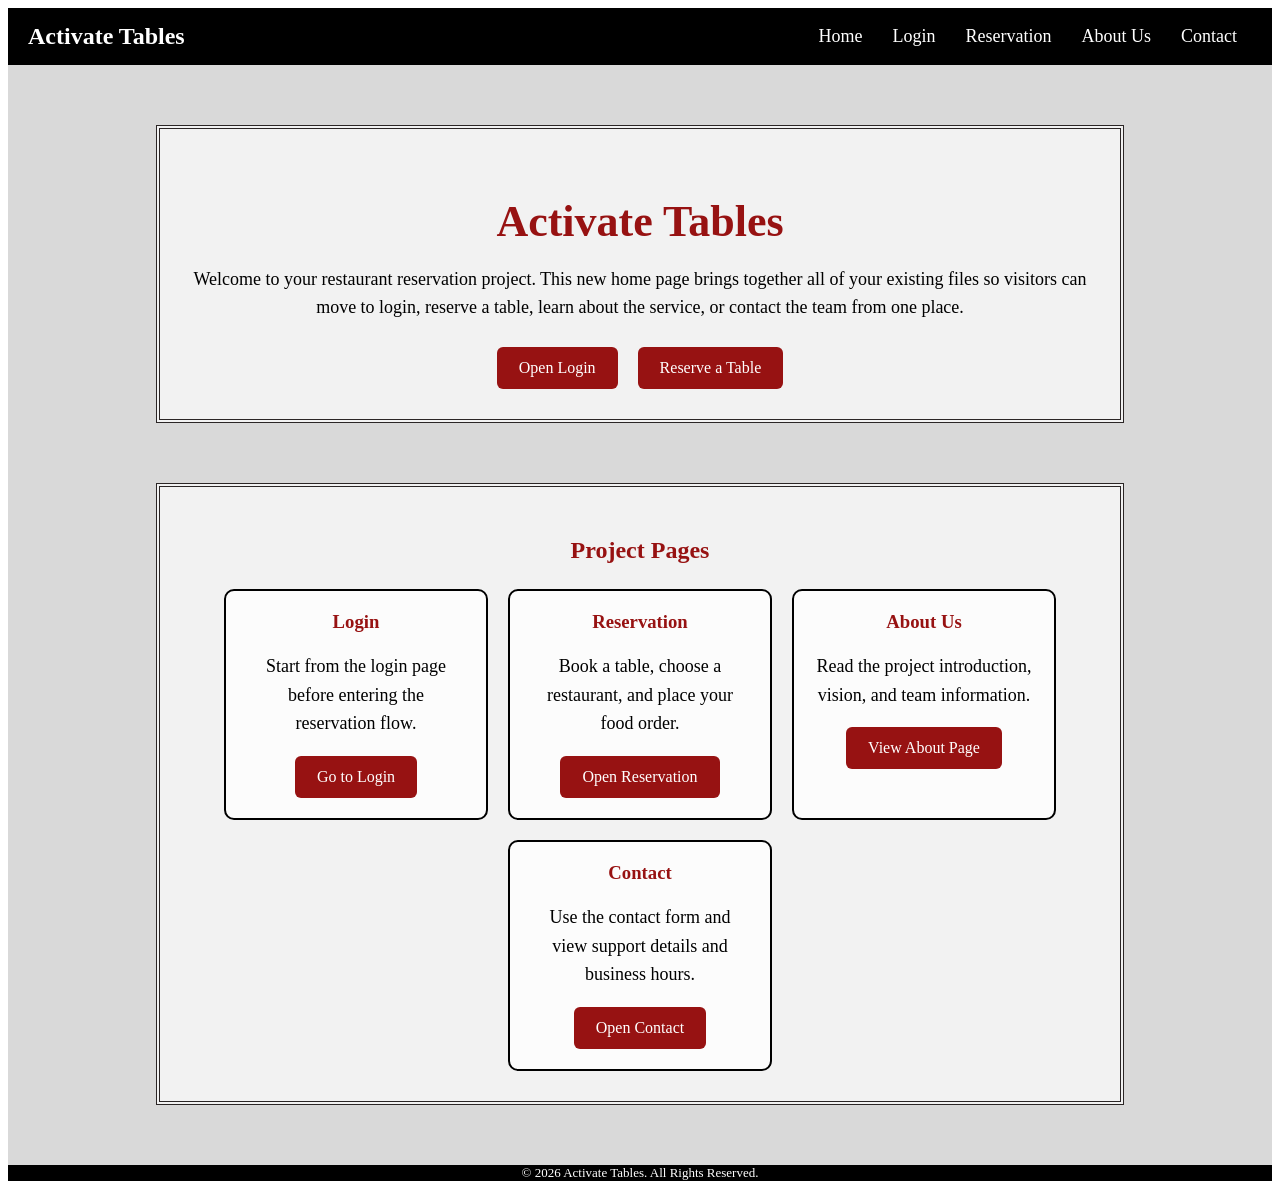
<file: index.html>
<!DOCTYPE html>
<html lang="en">
<head>
    <meta charset="UTF-8">
    <meta name="viewport" content="width=device-width, initial-scale=1.0">
    <title>Activate Tables | Home</title>
    <link rel="stylesheet" type="text/css" href="mstyles.css">
    <style>
        .hero,
        .pages-section {
            background-color: rgba(255, 255, 255, 0.65);
            width: 900px;
            max-width: calc(100% - 40px);
            margin: 60px auto;
            padding: 30px;
            border: 4px double #0c0606dd;
        }

        .hero {
            text-align: center;
        }

        .hero h1 {
            color: rgb(151, 18, 18);
            font-size: 44px;
            margin-bottom: 10px;
        }

        .hero p,
        .pages-section p {
            font-size: 18px;
            line-height: 1.6;
        }

        .cta-links,
        .page-grid {
            display: flex;
            flex-wrap: wrap;
            gap: 20px;
            justify-content: center;
            margin-top: 25px;
        }

        .cta-links a,
        .page-card a {
            display: inline-block;
            text-decoration: none;
            background-color: rgb(151, 18, 18);
            color: white;
            padding: 12px 22px;
            border-radius: 6px;
        }

        .page-card {
            background-color: rgba(255, 255, 255, 0.75);
            border: 2px solid #000;
            border-radius: 10px;
            width: 220px;
            padding: 20px;
            text-align: center;
        }

        .page-card h3 {
            margin-top: 0;
            color: rgb(151, 18, 18);
        }
    </style>
</head>
<body>
    <nav class="navbar">
        <div class="logo">Activate Tables</div>
        <ul class="nav-links">
            <li><a href="index.html">Home</a></li>
            <li><a href="login.html">Login</a></li>
            <li><a href="up2.html">Reservation</a></li>
            <li><a href="aboutus.html">About Us</a></li>
            <li><a href="contact.html">Contact</a></li>
        </ul>
    </nav>

    <section class="hero">
        <h1>Activate Tables</h1>
        <p>Welcome to your restaurant reservation project. This new home page brings together all of your existing files so visitors can move to login, reserve a table, learn about the service, or contact the team from one place.</p>
        <div class="cta-links">
            <a href="login.html">Open Login</a>
            <a href="up2.html">Reserve a Table</a>
        </div>
    </section>

    <section class="pages-section">
        <h2 style="text-align: center; color: rgb(151, 18, 18);">Project Pages</h2>
        <div class="page-grid">
            <div class="page-card">
                <h3>Login</h3>
                <p>Start from the login page before entering the reservation flow.</p>
                <a href="login.html">Go to Login</a>
            </div>
            <div class="page-card">
                <h3>Reservation</h3>
                <p>Book a table, choose a restaurant, and place your food order.</p>
                <a href="up2.html">Open Reservation</a>
            </div>
            <div class="page-card">
                <h3>About Us</h3>
                <p>Read the project introduction, vision, and team information.</p>
                <a href="aboutus.html">View About Page</a>
            </div>
            <div class="page-card">
                <h3>Contact</h3>
                <p>Use the contact form and view support details and business hours.</p>
                <a href="contact.html">Open Contact</a>
            </div>
        </div>
    </section>

    <footer class="footer">
        <p>&copy; 2026 Activate Tables. All Rights Reserved.</p>
    </footer>
</body>
</html>
</file>
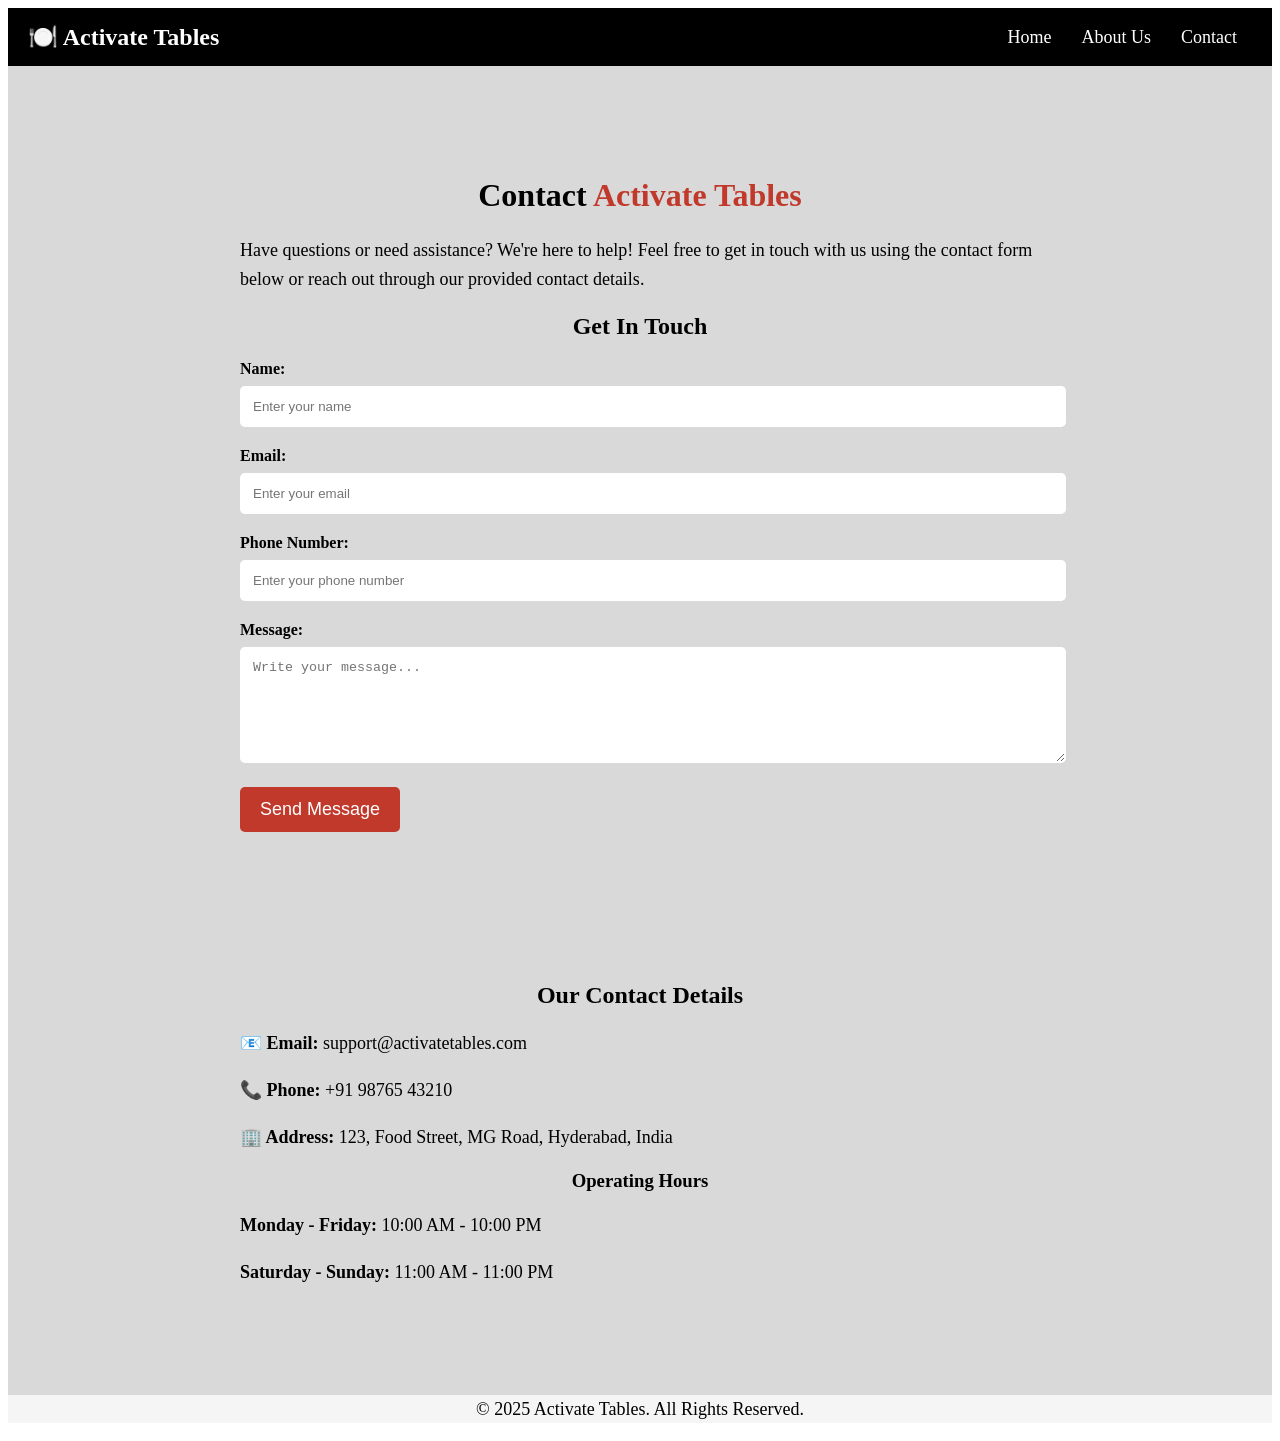
<file: contact.html>
<!DOCTYPE html>
<html lang="en">
<head>
    <meta charset="UTF-8">
    <meta name="viewport" content="width=device-width, initial-scale=1.0">
    <title>Contact Us - Activate Tables</title>
    <link rel="stylesheet" type="text/css" href="cstyle.css">

</head>
<body>

    <!-- Navigation Bar -->
    <nav class="navbar">
        <div class="logo">🍽️ Activate Tables</div>
        <ul class="nav-links">
            <li><a href="index.html">Home</a></li>
            <li><a href="aboutus.html">About Us</a></li>
            <li><a href="contact.html">Contact</a></li>
        </ul>
    </nav>

    <!-- Contact Us Section -->
    <div class="container">
        <h1>Contact <span style="color: #c0392b;">Activate Tables</span></h1>
        <p>Have questions or need assistance? We're here to help! Feel free to get in touch with us using the contact form below or reach out through our provided contact details.</p>

        <h2>Get In Touch</h2>
        <form id="contact-form">
            <label for="name">Name:</label>
            <input type="text" id="name" name="name" required placeholder="Enter your name">

            <label for="email">Email:</label>
            <input type="email" id="email" name="email" required placeholder="Enter your email">

            <label for="phone">Phone Number:</label>
            <input type="tel" id="phone" name="phone" required placeholder="Enter your phone number">

            <label for="message">Message:</label>
            <textarea id="message" name="message" rows="6" required placeholder="Write your message..."></textarea>

            <button type="submit">Send Message</button>
        </form>
    </div>

    <!-- Contact Details Section -->
    <div class="container">
        <h2>Our Contact Details</h2>
        <p><strong>📧 Email:</strong> support@activatetables.com</p>
        <p><strong>📞 Phone:</strong> +91 98765 43210</p>
        <p><strong>🏢 Address:</strong> 123, Food Street, MG Road, Hyderabad, India</p>
        <h3>Operating Hours</h3>
        <p><strong>Monday - Friday:</strong> 10:00 AM - 10:00 PM</p>
        <p><strong>Saturday - Sunday:</strong> 11:00 AM - 11:00 PM</p>
    </div>

    <!-- Footer -->
    <footer class="footer">
        <p>&copy; 2025 Activate Tables. All Rights Reserved.</p>
    </footer>

    <script src="cscript.js" defer></script>
    

</body>
</html>
</file>
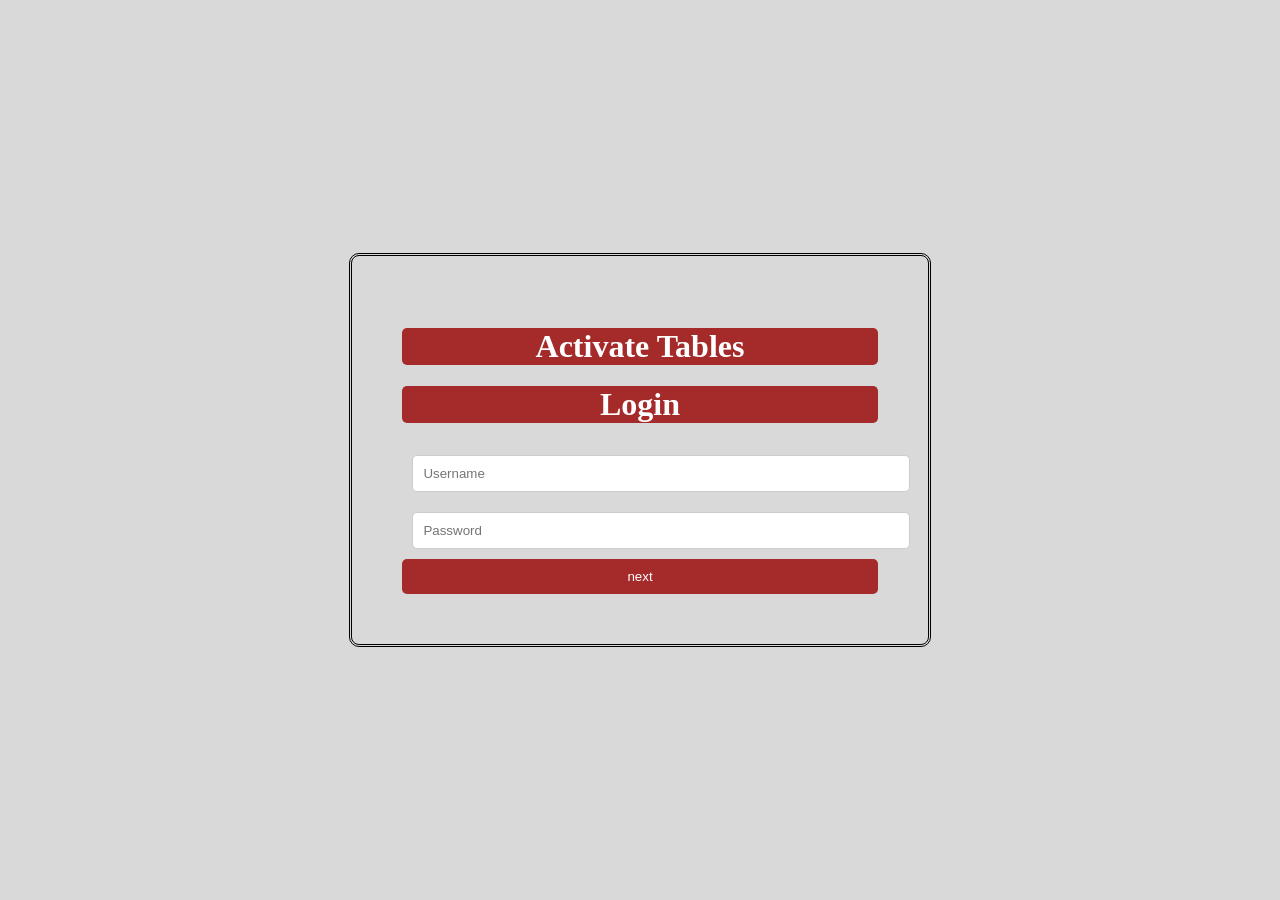
<file: login.html>
<!DOCTYPE html>
<html lang="en">
<head>
    <meta charset="UTF-8">
    <meta name="viewport" content="width=device-width, initial-scale=1.0">
    <title>Login Page</title>
    <link rel="stylesheet" type="text/css" href="lstyles.css">

</head>
<body>
    <div class="login-container">
        <h1 style="background-color:brown;color:white;border-radius:5px;">Activate Tables</h1>
        <h1 style="background-color:brown;color:white;border-radius:5px;">Login</h1>
        <form action="up2.html">
            <input type="text" name="username" placeholder="Username" required>
            <input type="password" name="password" placeholder="Password" required>

    <button type="submit">next</button>
        </form>
    </div>
</body>
</html>
</file>
<file: mstyles.css>
body {
            font-family: lucida;
            background-image: url("https://img.freepik.com/premium-vector/mobile-booking-reservation-table-restaurant-woman-chooses-cafe-online-waiter-sets-table-huge-smartphone-tiny-people-online-menu-food-application-vector-concept_176411-5518.jpg?w=1060");
            background-repeat: no-repeat;
            background-size: cover;
            background-attachment: fixed;
            background-size: 100% 100%;
            color:black;
            backdrop-filter: blur(4px);
            backdrop-filter: brightness(85%);
        }

        .hidden {
            display: none;
        }

        .menu-item {
            margin-bottom: 10px;
        }

        .input {
            
            background-color: rgba(255, 255, 255, 0.5); /* Pink with 50% transparency */
            width: 600px;
            margin: 80px auto;
            padding: 30px;
            border: 4px double #0c0606dd;
            
            font-size: 20px;
            font-weight: bold;
        }

        button {
            margin-top: 10px;
            padding: 10px;
        }

        #summary-section {
            border-top: 2px solid #ccc;
            margin-top: 20px;
            padding-top: 10px;
        }

        .navbar {
            background-color: black;
            padding: 15px 20px;
            display: flex;
            justify-content: space-between;
            align-items: center;
            color: white;
        }

        .navbar .logo {
            font-size: 24px;
            font-weight: bold;
        }

        .nav-links {
            display: flex;
            list-style: none;
            padding: 0;
            margin: 0;
        }

        .nav-links li {
            margin: 0 15px;
        }

        .nav-links a {
            color: white;
            text-decoration: none;
            font-size: 18px;
            transition: 0.3s;
        }

        .nav-links a:hover {
            text-decoration: underline;
        }

        .footer {
            background-color: black;
            color: white;
            text-align: center;
            position: relative;
            bottom: 0;
            width: 100%;
            font-size: 13px;
        }

        input[type="number"] {
            width: 60px;
            margin-left: 10px;
        }
</file>
<file: cstyle.css>
body {
    font-family: lucida;
    
    background-image: url("https://img.freepik.com/premium-vector/mobile-booking-reservation-table-restaurant-woman-chooses-cafe-online-waiter-sets-table-huge-smartphone-tiny-people-online-menu-food-application-vector-concept_176411-5518.jpg?w=1060");
    background-repeat: no-repeat;
    background-size: cover;
    background-attachment: fixed;
    background-size: 100% 100%;
    color: black;
    backdrop-filter: blur(4px);
    backdrop-filter: brightness(85%);
}
.container {
    max-width: 800px;
    margin: 50px auto;
    padding: 40px;
    background-color:transparent;
    border-radius: 10px;
    color:black
}
h1, h2, h3 {
    text-align: center;
    color:black;
}
p {
    line-height: 1.6;
    font-size: 18px;
    color: black;
}
form {
    margin-top: 20px;
}
label {
    font-weight: bold;
}
input, textarea {
    width: 100%;
    padding: 12px;
    margin-top: 8px;
    margin-bottom: 20px;
    border: 1px solid;
    color:black;
    border-color: transparent;
    border-radius: 5px;
}
button {
    background-color: #c0392b;
    color: white;
    padding: 12px 20px;
    border: none;
    border-radius: 5px;
    cursor: pointer;
    font-size: 18px;
}
button:hover {
    background-color: #e74c3c;
}
.navbar {
    background-color: black;
    padding: 15px 20px;
    display: flex;
    justify-content: space-between;
    align-items: center;
    color: white;
}
.navbar .logo {
    font-size: 24px;
    font-weight: bold;
}
.nav-links {
    display: flex;
    list-style: none;
    padding: 0;
    margin: 0;
}
.nav-links li {
    margin: 0 15px;
}
.nav-links a {
    color: white;
    text-decoration: none;
    font-size: 18px;
    transition: 0.3s;
}
.nav-links a:hover {
    text-decoration: underline;
}
.footer {
    background-color:whitesmoke;
    color: white;
    text-align: center;
    position: relative;
    bottom: 0;
    width: 100%;
    
    font-size: 14px;
}
</file>
<file: lstyles.css>
body {
    font-family: lucida;
    background-image: url("https://img.freepik.com/premium-vector/mobile-booking-reservation-table-restaurant-woman-chooses-cafe-online-waiter-sets-table-huge-smartphone-tiny-people-online-menu-food-application-vector-concept_176411-5518.jpg?w=1060");
    background-repeat: no-repeat;
    background-size: cover;
    background-attachment: fixed;
    background-size: 100% 100%;
    backdrop-filter: blur(4px);
    backdrop-filter: brightness(85%);
    display: flex;
    justify-content: center;
    align-items: center;
    height: 100vh;
    margin: 0;
}
.login-container {
    background:transparent;
    padding: 50px;
    border-radius: 10px;  
    border:double black;
    text-align: center;
}
.login-container h2 {
    margin-bottom: 20px;
}
.login-container input {
    width: 100%;
    padding: 10px;
    margin: 10px;
    border: 1px solid #ccc;
    border-radius: 5px;
}
.login-container button {
    width: 100%;
    padding: 10px;
    background-color:brown;
    color: white;
    border: none;
    border-radius: 5px;
    cursor: pointer;
}
.login-container button:hover {
    background-color:blue;
}
</file>
